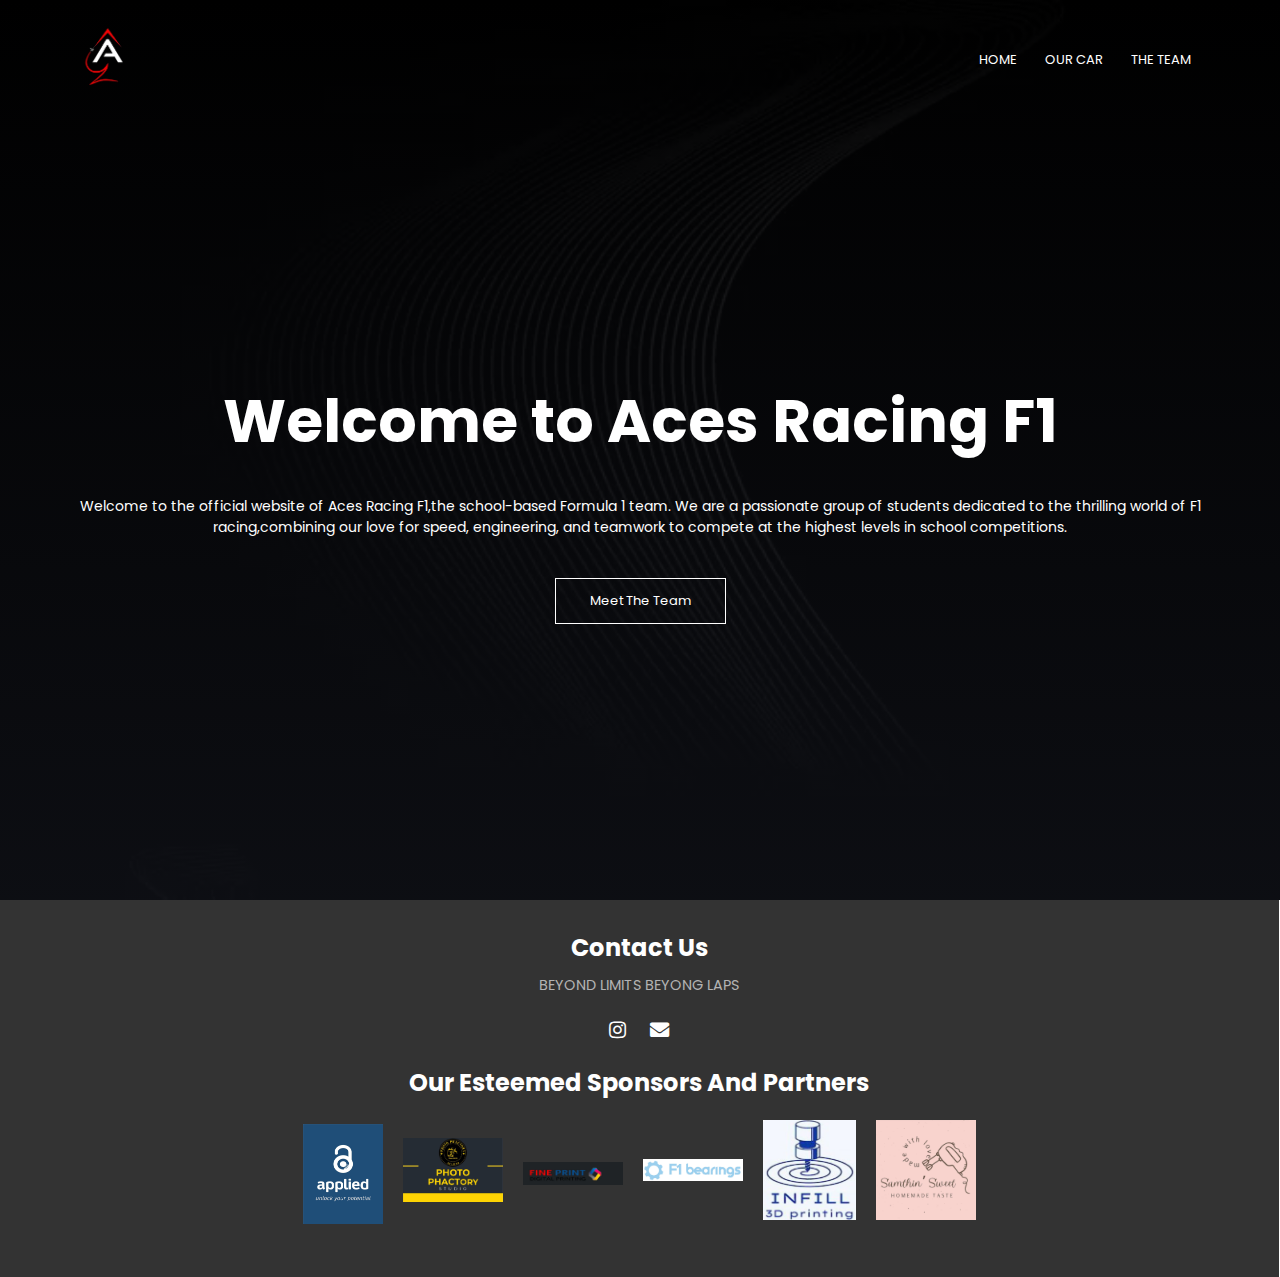
<file: index.html>
<!DOCTYPE html>
<html>
<head>
    <meta name="viewport" content="with-device-width, initial scale = 1.0">
    <title>Aces Racing F1</title>
    <link rel="icon" href="images\titlelogo.png" type="image/icon type">
    <link rel="stylesheet" href="style.css">
    <link rel="preconnect" href="https://fonts.googleapis.com">
    <link rel="preconnect" href="https://fonts.gstatic.com" crossorigin>
    <link href="https://fonts.googleapis.com/css2?family=Poppins:ital,wght@0,100;0,200;0,300;0,400;0,500;0,600;0,700;0,800;0,900;1,100;1,200;1,300;1,400;1,500;1,600;1,700;1,800;1,900&display=swap" rel="stylesheet">
    <link rel="stylesheet" href="https://cdnjs.cloudflare.com/ajax/libs/font-awesome/5.15.4/css/all.min.css">
</head>
<body>
    <section class="header">
        <nav>
            <a href="index.html"><img src="images\logo.png" width="60" height="60"></a>
            <div class="nav-links">
                <ul>
                    <li><a href="index.html">HOME</a></li>
                    <li><a href="ourcar.html">OUR CAR</a></li>
                    <li><a href="team.html">THE TEAM</a></li>
                </ul>
            </div>
        </nav>
    <div class="text-box">
        <h1>Welcome to Aces Racing F1</h1>
        <p>Welcome to the official website of Aces Racing F1,the school-based Formula 1 team. We are a passionate group of students dedicated to the thrilling world of F1 racing,combining our love for speed, engineering, and teamwork to compete at the highest levels in school competitions.</p>
        <a href="team.html" class="hero-btn">Meet The Team</a>
        <i></i>
    </div>
    </section>

    
<!--Footer-->
<section class="footer">
    <h3>Contact Us</h3>
    <p>BEYOND LIMITS BEYONG LAPS</p>
    <div class="icons">
        <a href="https://www.instagram.com/aces_racingf1?igsh=MXU3OWt5bzJqOGliag=="><i class="fab fa-instagram"></i></a>
        <a href="mailto: acesracing.f1schools@gmail.com"><i class="fa fa-envelope"></i></a>
    </div>
    <!-- Sponsor Section -->
    <div class="sponsors">
        <h3>Our Esteemed Sponsors And Partners</h3>
        <div class="sponsor-logos">
            <img src="images\sponsor_partner\applied.jpg" alt="Applied">
            <a href = "https://www.instagram.com/photo_phactory_studio_dxb/"><img src="images\sponsor_partner\photo_phactory.jpg" alt="Photo Phactory"></a>
            <img src="images\sponsor_partner\fineprint.jpg" alt="Fine Print">
            <a href = "https://www.instagram.com/f1bearings/"><img src="images\sponsor_partner\f1bearings.jpg" alt="F1 Bearings"></a>
            <a href = "https://www.instagram.com/infillprinting/"><img src="images\sponsor_partner\infill3dprinting.jpg" alt="Infill Printing"></a>
            <a href = "https://www.instagram.com/sumthin_sweet_10/"><img src="images\sponsor_partner\sumthinsweet.jpg" alt="Sumthin' Sweet"></a>
        </div>
    </div>
</section>
</body>
</html>
</file>
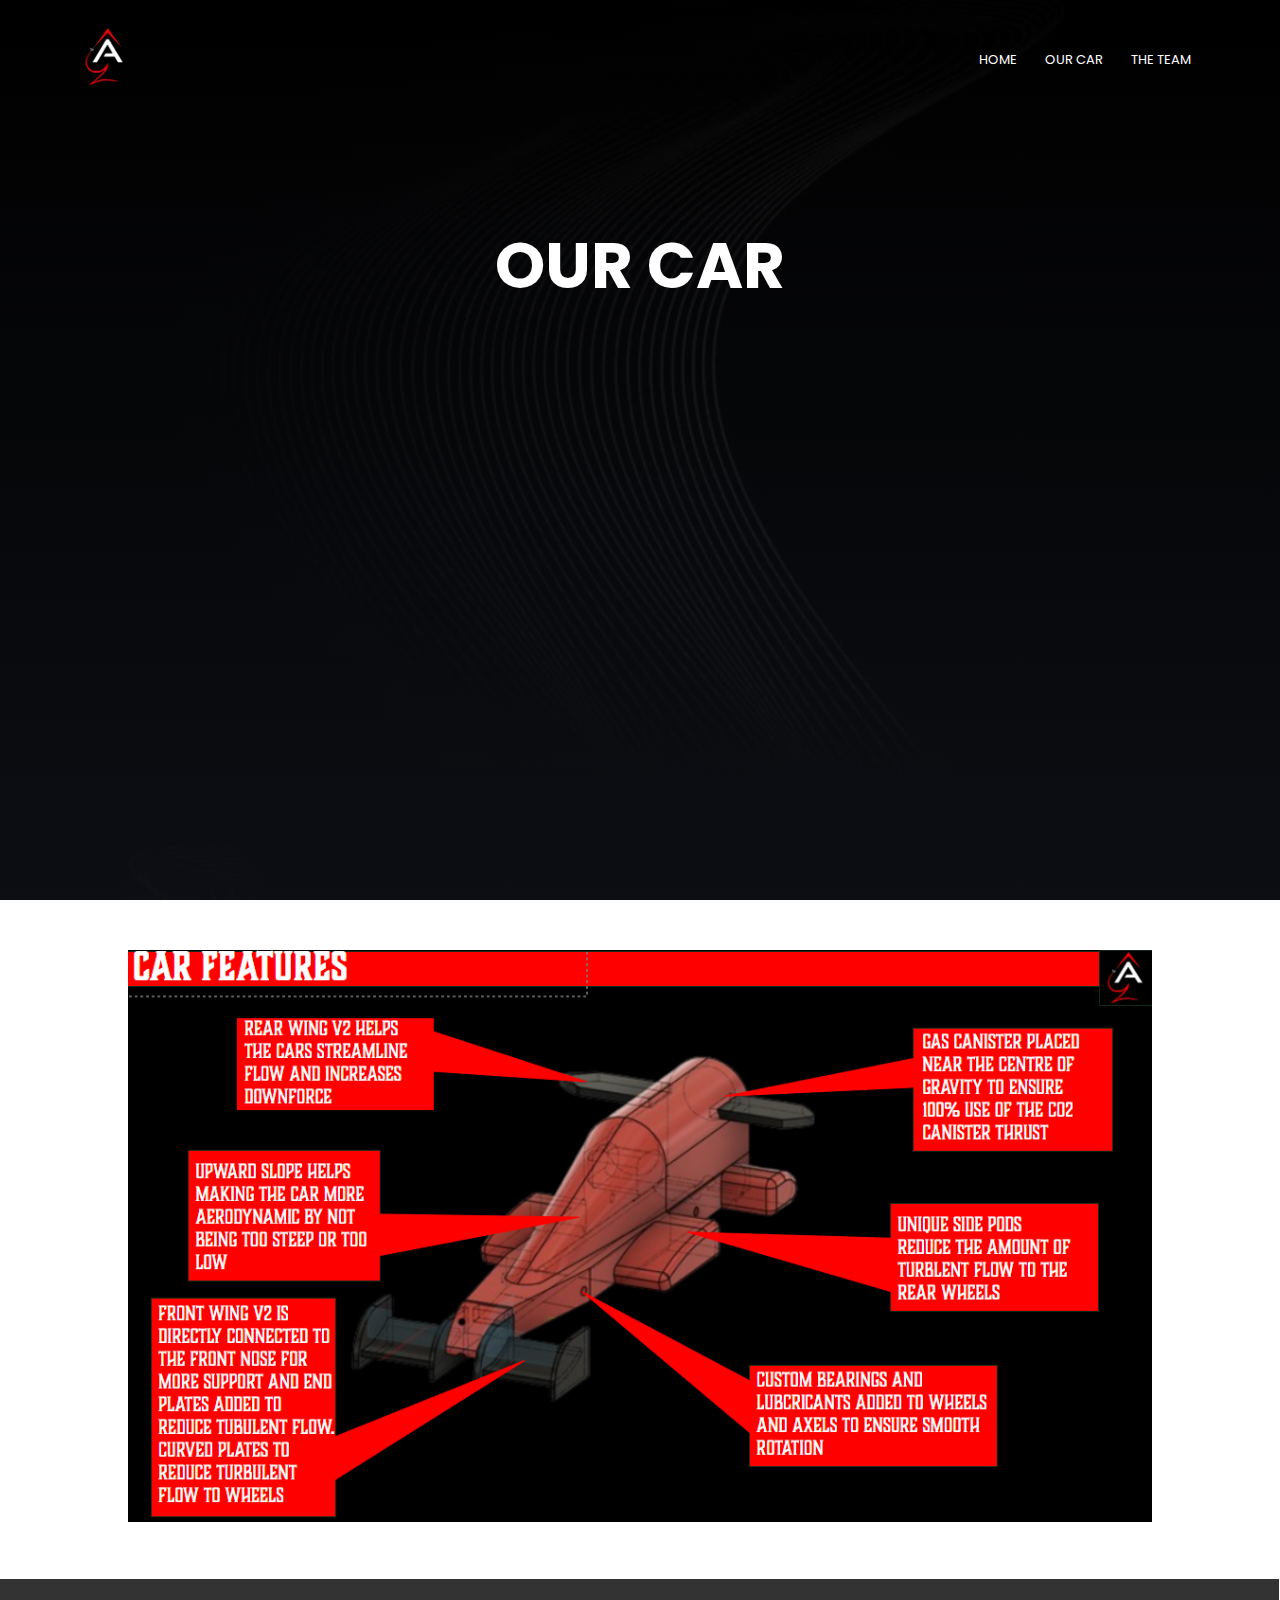
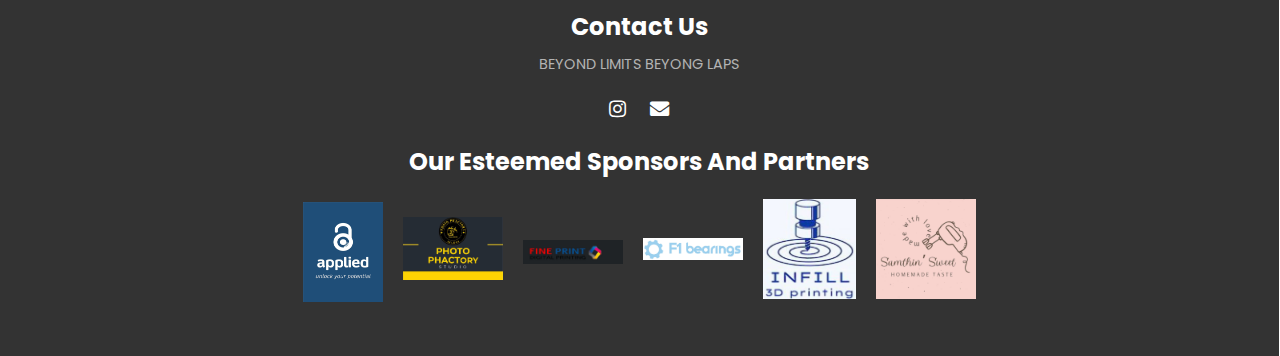
<file: ourcar.html>
<!DOCTYPE html>
<html>
<head>
    <meta name="viewport" content="with-device-width, initial scale = 1.0">
    <title>Aces Racing F1</title>
    <link rel="icon" href="images\titlelogo.png" type="image/icon type">
    <link rel="stylesheet" href="style.css">
    <link rel="preconnect" href="https://fonts.googleapis.com">
    <link rel="preconnect" href="https://fonts.gstatic.com" crossorigin>
    <link href="https://fonts.googleapis.com/css2?family=Poppins:ital,wght@0,100;0,200;0,300;0,400;0,500;0,600;0,700;0,800;0,900;1,100;1,200;1,300;1,400;1,500;1,600;1,700;1,800;1,900&display=swap" rel="stylesheet">
    <link rel="stylesheet" href="https://cdnjs.cloudflare.com/ajax/libs/font-awesome/5.15.4/css/all.min.css">
</head>
<body>
    <section class="header">
        <nav>
            <a href="index.html"><img src="images\logo.png" width="60" height="60"></a>
            <div class="nav-links">
                <ul>
                    <li><a href="index.html">HOME</a></li>
                    <li><a href="ourcar.html">OUR CAR</a></li>
                    <li><a href="team.html">THE TEAM</a></li>
                </ul>
            </div>
        </nav>
        <h1 class="h3color">OUR CAR</h1>
    </section>
    <section class="car-image-section">
        <div class="car-image-container">
            <img src="images\car.png" alt="Aces Racing F1 Car" class="car-image">
        </div>
    </section>

    
<!--Footer-->
<section class="footer">
    <h3>Contact Us</h3>
    <p>BEYOND LIMITS BEYONG LAPS</p>
    <div class="icons">
        <a href="https://www.instagram.com/aces_racingf1?igsh=MXU3OWt5bzJqOGliag=="><i class="fab fa-instagram"></i></a>
        <a href="mailto: acesracing.f1schools@gmail.com"><i class="fa fa-envelope"></i></a>
    </div>
    <!-- Sponsor Section -->
    <div class="sponsors">
        <h3>Our Esteemed Sponsors And Partners</h3>
        <div class="sponsor-logos">
            <img src="images\sponsor_partner\applied.jpg" alt="Applied">
            <a href = "https://www.instagram.com/photo_phactory_studio_dxb/"><img src="images\sponsor_partner\photo_phactory.jpg" alt="Photo Phactory"></a>
            <img src="images\sponsor_partner\fineprint.jpg" alt="Fine Print">
            <a href = "https://www.instagram.com/f1bearings/"><img src="images\sponsor_partner\f1bearings.jpg" alt="F1 Bearings"></a>
            <a href = "https://www.instagram.com/infillprinting/"><img src="images\sponsor_partner\infill3dprinting.jpg" alt="Infill Printing"></a>
            <a href = "https://www.instagram.com/sumthin_sweet_10/"><img src="images\sponsor_partner\sumthinsweet.jpg" alt="Sumthin' Sweet"></a>
        </div>
    </div>
</section>
</body>
</html>
</file>
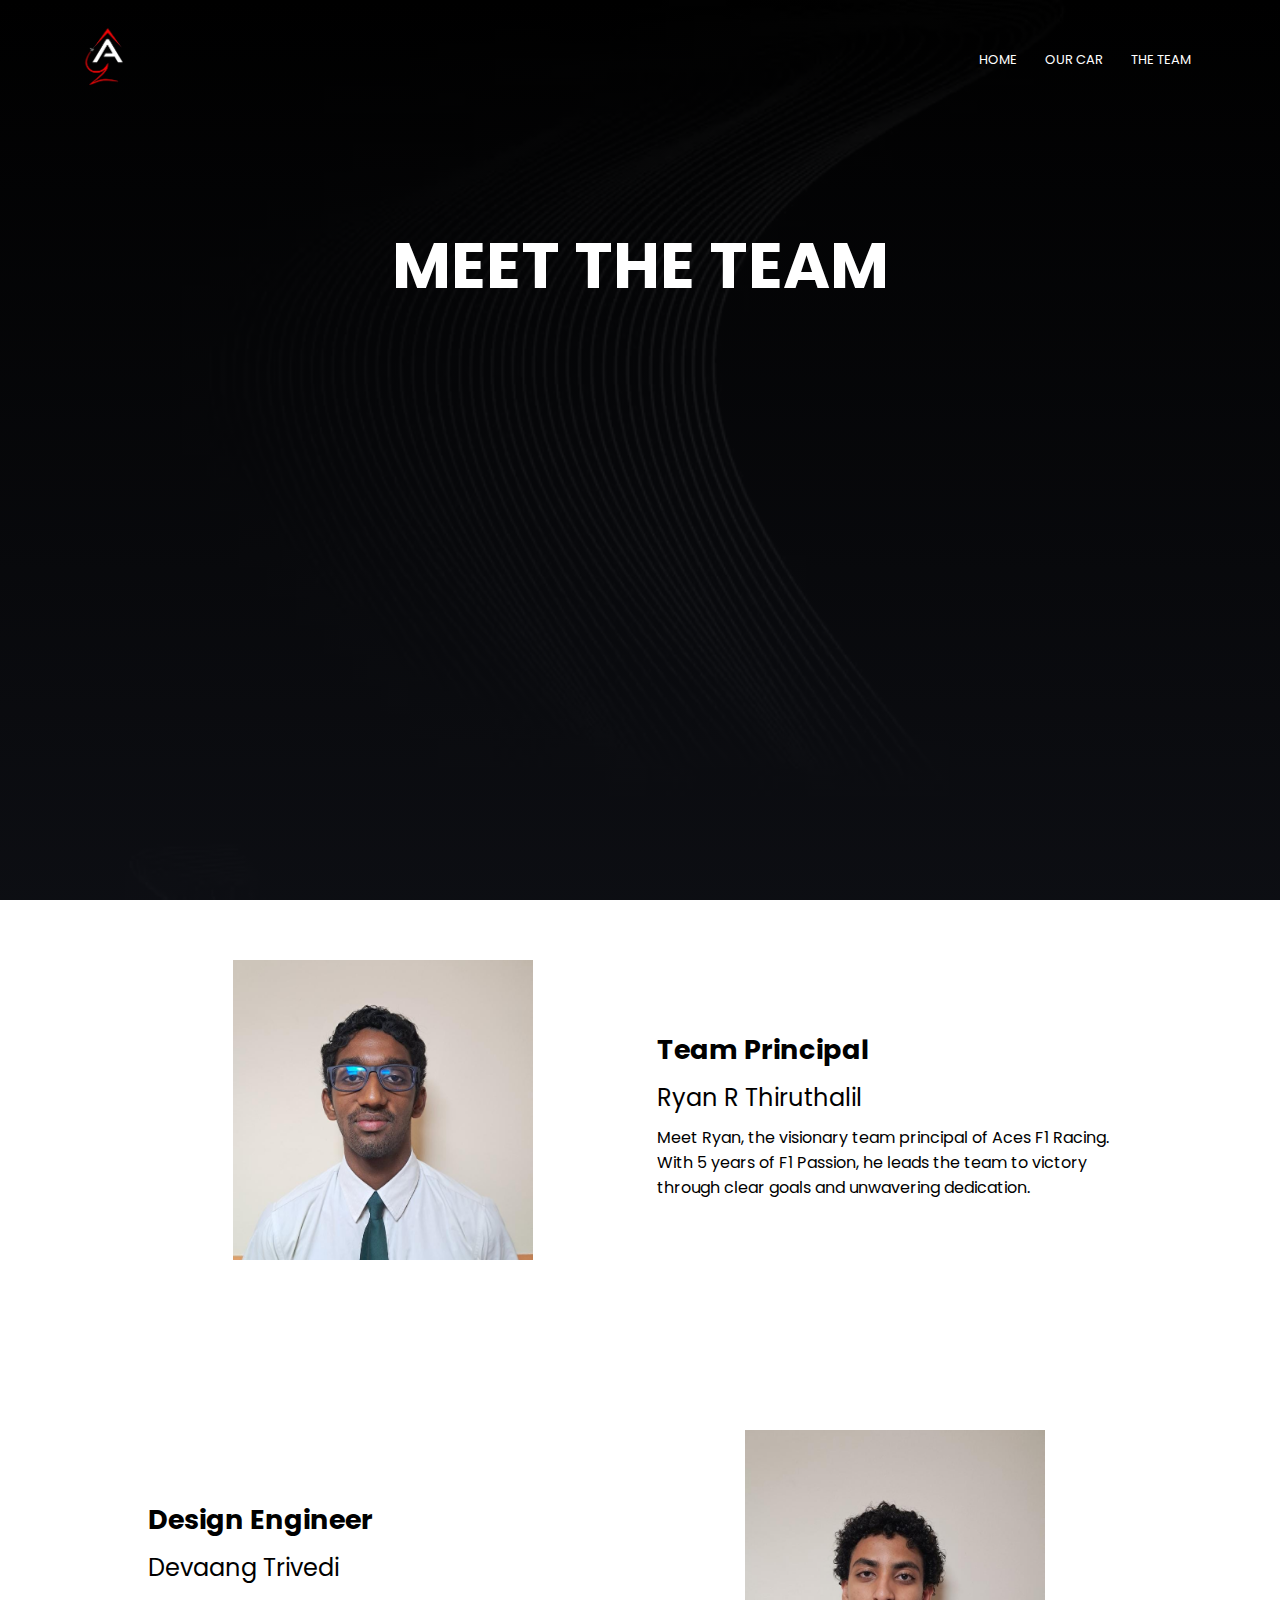
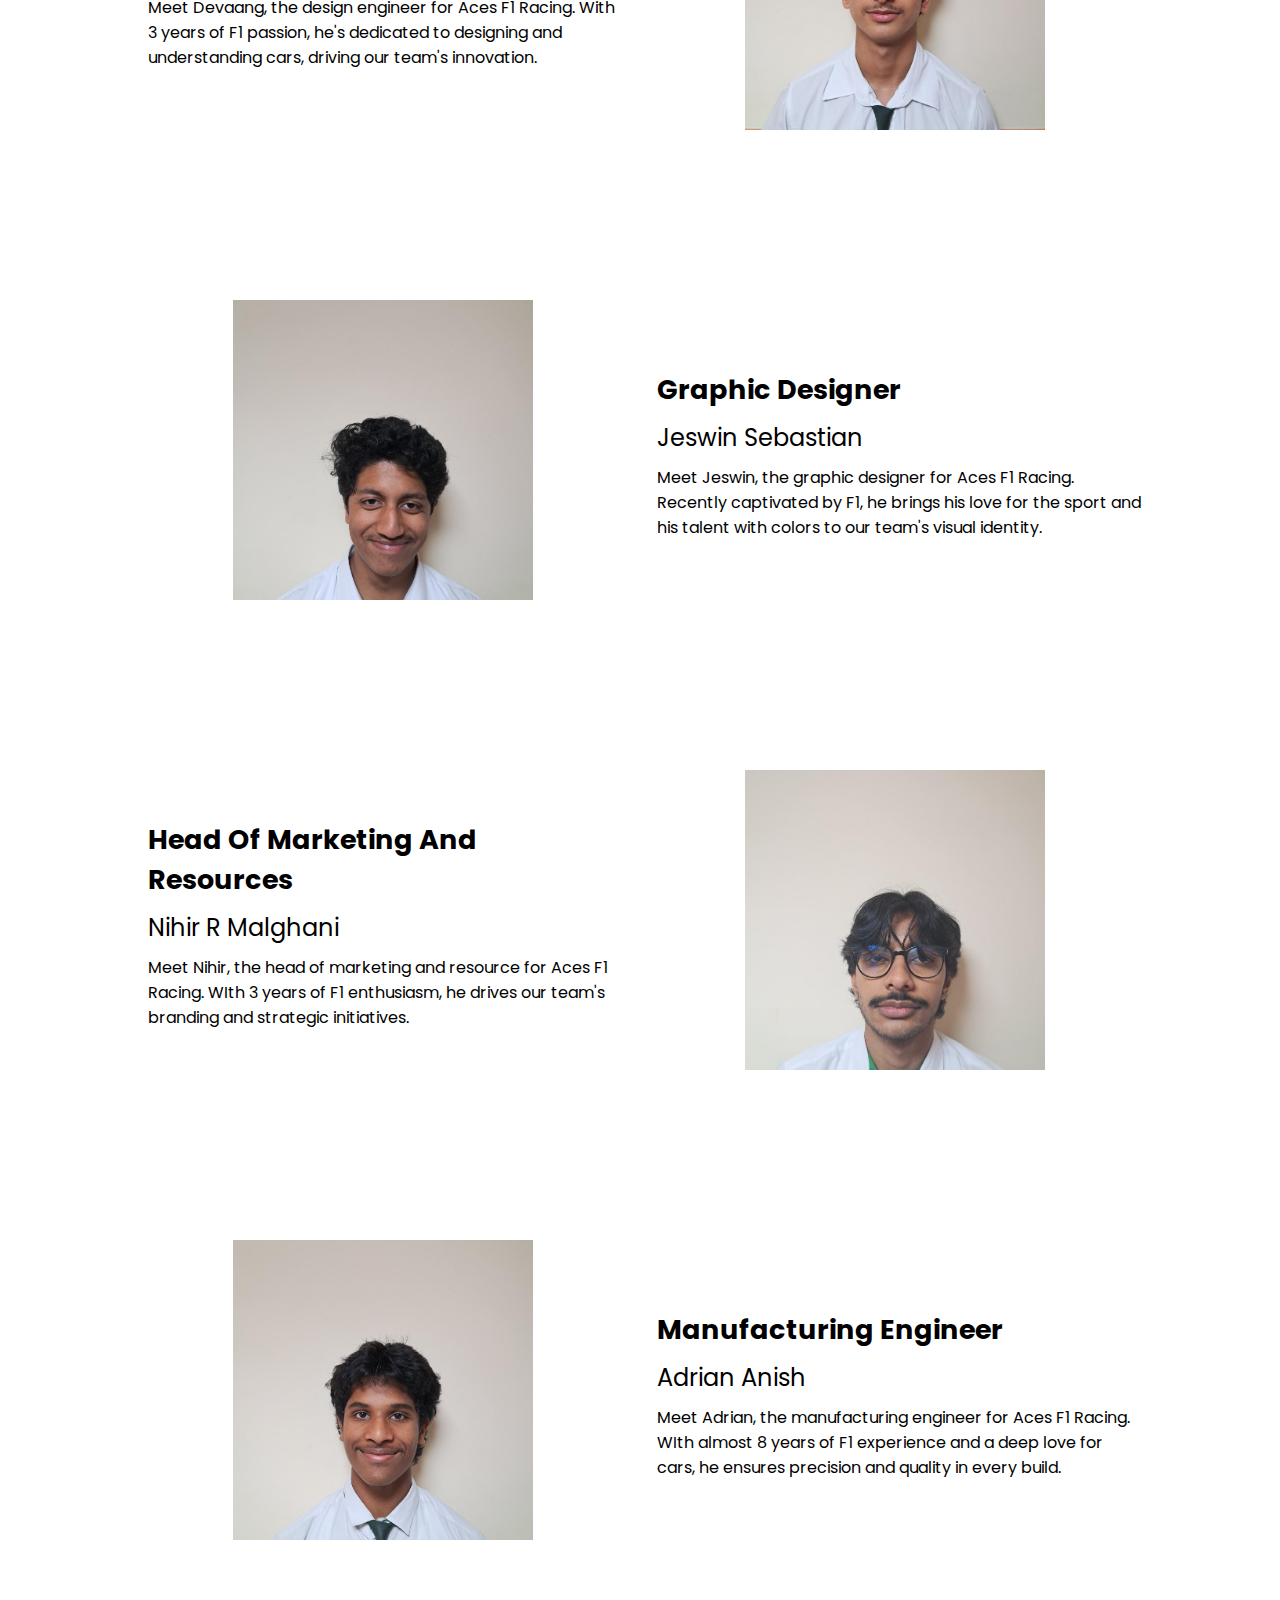
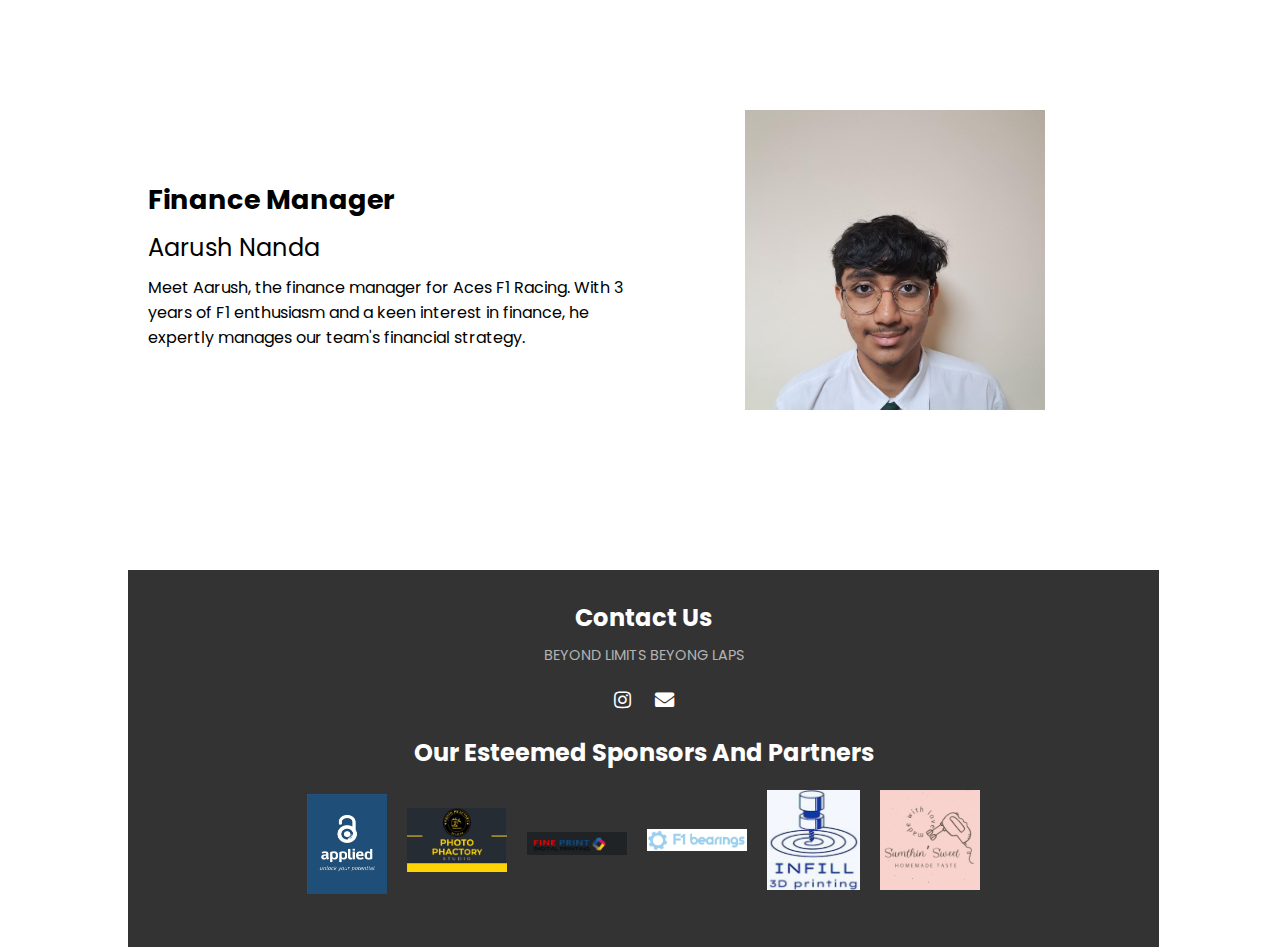
<file: team.html>
<!DOCTYPE html>
<html>
<head>
    <meta name="viewport" content="with-device-width, initial scale = 1.0">
    <title>Aces Racing F1</title>
    <link rel="icon" href="\images\titlelogo.png" type="image/icon type">
    <link rel="stylesheet" href="style.css">
    <link rel="preconnect" href="https://fonts.googleapis.com">
    <link rel="preconnect" href="https://fonts.gstatic.com" crossorigin>
    <link href="https://fonts.googleapis.com/css2?family=Poppins:ital,wght@0,100;0,200;0,300;0,400;0,500;0,600;0,700;0,800;0,900;1,100;1,200;1,300;1,400;1,500;1,600;1,700;1,800;1,900&display=swap" rel="stylesheet">
    <link rel="stylesheet" href="https://cdnjs.cloudflare.com/ajax/libs/font-awesome/5.15.4/css/all.min.css">
</head>
<body>
    <section class="header">
        <nav>
            <a href="index.html"><img src="images\logo.png" width="60" height="60"></a>
            <div class="nav-links">
                <ul>
                    <li><a href="index.html">HOME</a></li>
                    <li><a href="ourcar.html">OUR CAR</a></li>
                    <li><a href="team.html">THE TEAM</a></li>
                </ul>
            </div>
        </nav>
        <h1>MEET THE TEAM</h1>
    </section>

    <!---MEET THE TEAM--->
<section class="team">
        <div class="crew"> <!--the crew-->
            <div class="team-member">
                <table>
                    <tr>
                        <td class="m_photo">
                            <img src= "images\ryan.jpeg">
                        </td>
                        <td class="m1_info">
                            <h1>Team Principal</h1>
                            <h2>Ryan R Thiruthalil</h2>
                            Meet Ryan, the visionary team principal of Aces F1 Racing. With 5 years of F1 Passion, he leads the team to victory through clear goals and unwavering dedication.
                        </td>
                    </tr>
                    <tr>
                        <td class="m1_info">
                            <h1>Design Engineer</h1>
                            <h2>Devaang Trivedi</h2>
                            Meet Devaang, the design engineer for Aces F1 Racing. With 3 years of F1 passion, he's dedicated to designing and understanding cars, driving our team's innovation. 
                        </td>
                        <td class="m_photo">
                                <img src= "images\divyang.jpeg">
                        </td>
                    </tr>
                    <tr>
                        <td class="m_photo">
                            <img src= "images\jeswin.jpeg">
                        </td>
                        <td class="m1_info">
                            <h1>Graphic Designer</h1>
                            <h2>Jeswin Sebastian</h2>
                            Meet Jeswin, the graphic designer for Aces F1 Racing. Recently captivated by F1, he brings his love for the sport and his talent with colors to our team's visual identity.
                        </td>
                    </tr>
                    <tr>
                        <td class="m1_info">
                            <h1>Head Of Marketing And Resources</h1>
                            <h2>Nihir R Malghani</h2>
                            Meet Nihir, the head of marketing and resource for Aces F1 Racing. WIth 3 years of F1 enthusiasm, he drives our team's branding and strategic initiatives.
                        </td>
                        <td class="m_photo">
                            <img src= "images\nihir.jpeg">
                        </td>
                    </tr>
                    <tr>
                        <td class="m_photo">
                            <img src= "images\adrian.jpeg">
                        </td>
                        <td class="m1_info">
                            <h1>Manufacturing Engineer</h1>
                            <h2>Adrian Anish</h2>
                            Meet Adrian, the manufacturing engineer for Aces F1 Racing. WIth almost 8 years of F1 experience and a deep love for cars, he ensures precision and quality in every build.
                        </td>
                    </tr>
                    <tr>
                        <td class="m1_info">
                            <h1>Finance Manager</h1>
                            <h2>Aarush Nanda</h2>
                            Meet Aarush, the finance manager for Aces F1 Racing. With 3 years of F1 enthusiasm and a keen interest in finance, he expertly manages our team's financial strategy.
                        </td>
                        <td class="m_photo">
                            <img src= "images\aarush.jpeg">
                        </td>
                    </tr>
                </table>
            </div>
        </div>

    
<!--Footer-->
<section class="footer">
    <h3>Contact Us</h3>
    <p>BEYOND LIMITS BEYONG LAPS</p>
    <div class="icons">
        <a href="https://www.instagram.com/aces_racingf1?igsh=MXU3OWt5bzJqOGliag=="><i class="fab fa-instagram"></i></a>
        <a href="mailto: acesracing.f1schools@gmail.com"><i class="fa fa-envelope"></i></a>
    </div>
    <!-- Sponsor Section -->
    <div class="sponsors">
        <h3>Our Esteemed Sponsors And Partners</h3>
        <div class="sponsor-logos">
            <img src="images\sponsor_partner\applied.jpg" alt="Applied">
            <a href = "https://www.instagram.com/photo_phactory_studio_dxb/"><img src="images\sponsor_partner\photo_phactory.jpg" alt="Photo Phactory"></a>
            <img src="images\sponsor_partner\fineprint.jpg" alt="Fine Print">
            <a href = "https://www.instagram.com/f1bearings/"><img src="images\sponsor_partner\f1bearings.jpg" alt="F1 Bearings"></a>
            <a href = "https://www.instagram.com/infillprinting/"><img src="images\sponsor_partner\infill3dprinting.jpg" alt="Infill Printing"></a>
            <a href = "https://www.instagram.com/sumthin_sweet_10/"><img src="images\sponsor_partner\sumthinsweet.jpg" alt="Sumthin' Sweet"></a>
        </div>
    </div>
</section>
</body>
</html>
</file>
<file: style.css>
*{
    margin:0;
    padding:0;
    font-family:'Poppins',sans-serif;
}
.header{
    min-height:100vh;
    width:100%;
    background-image: linear-gradient(rgba(0, 0, 0, 0.7),rgba(18, 20, 27, 0.7)), url("images/black.jpg");
    background-position: center;
    background-size: cover;
    position: relative;
}
nav{
    display: flex;
    padding: 2% 6%;
    justify-content: space-between;
    align-items: center;
}
.nav-links{
    flex:1;
    text-align:right;
}

.nav-links ul li{
    list-style:none;
    display: inline-block;
    padding: 8px 12px;
    position: relative;
}

.nav-links ul li a{
    color:#fff;
    text-decoration:none;
    font-size:13px;
}
.nav-links ul li::after{
    content:'';
    width:0%;
    height:2px;
    background:#f44336;
    display:block;
    margin:auto;
    transition: 0.5s;
}
.nav-links ul li:hover::after{
    width: 100%
}

.text-box{
    width: 90%;
    color: #fff;
    position: absolute;
    top: 50%;
    left: 50%;
    transform: translate(-50%,-50%);
    text-align: center;
}
.text-box h1{
    font-size: 62px;
    padding-bottom: 20px;
}
.text-box p{
    margin: 10px 0 40px;
    font-size: 14px;
    color: #fff
}

.hero-btn{
    display: inline-block;
    text-decoration: none;
    color:#fff;
    border: 1px solid #fff;
    padding: 12px 34px;
    font-size: 13px;
    background: transparent;
    position: relative;
    cursor: pointer;
}

.hero-btn:hover{
    border:1px solid #aa1f15;
    background: #aa1f15;
    transition: 0.37s;

}

/* MEET THE TEAM */
.team {
    width: 80%;
    margin: auto;
    text-align: center;
    padding-top: 50px;
}

.team h1{
    padding-bottom: 20px;
}
.team p{
    padding-bottom: 50px;
}
table {
    width:100%;
    border-collapse: collapse;
    margin: auto;
}

th, td {
    border: 0x solid #ccc;
    padding: 10px;
    text-align: left;
}

.m_photo img {
    width: 300px;
    height: 300px;
    display: block;
    margin: auto;
    object-fit: cover;
    padding-bottom: 150px;
    padding-inline-start: 0%;
}
.m1_info {
    text-align: left;
    padding-left: 20px;
    vertical-align: center;
    padding-bottom: 150px;
}

.m1 {
    flex-basis: 30%;
    background: #807e7e;
    border-radius: 10px;
    margin-bottom: 5%;
    padding: 20px 12px;
    box-sizing: border-box;
}

/*--Footer--*/
.footer {
    background: #333;
    color: #fff;
    text-align: center;
    padding: 30px 20px;
    width: 96.78%;
}

.footer h3 {
    margin-bottom: 10px;
    font-size: 1.5em;
}

.footer p {
    font-size: 0.9em;
    color: #b3b3b3;
    padding-bottom: 20px;
}

.icons a {
    color: #fff;
    text-decoration: none;
    margin: 0 10px;
    font-size: 1.2em;

}

.icons a:hover {
    color: #820000;
}


/*--About Us--*/

.about-us {
    padding: 50px 20px;
    background: #f4f4f4;
}

.sub-header{
    height: 50vh;
    width: 100vh;
    background-image: url("images/black.jpg");
    background-position: center;
    background-size: cover;
    text-align: center;
    color: #fff;
}


.about-us .row {
    display: flex;
    flex-wrap: wrap;
    justify-content: space-around;
    align-items: center;
}

.header h1{
    color: rgb(255, 255, 255) ;
    text-align: center;
    padding-top: 100px;
    font-size: 4em;
}


.about-us .aboutusmain {
    flex: 1;
    min-width: 300px;
    margin: 20px;
}

.about-us .aboutusmain h1 {
    font-size: 2em;
}

.about-us .aboutusmain p {
    font-size: 1em;
    line-height: 1.5;
    color: #333;
}

.about-us .aboutusmain a {
    display: inline-block;
    margin-top: 20px;
    padding: 10px 20px;
    background: transparent;
    border: 1px solid #820000;
    color: #820000;
    text-decoration: none;
}

.about-us .aboutusmain a:hover{
    color:rgb(255, 255, 255);
    background-color: #820000;
    transition: 0.75s;
}


.about-us .aboutusmain img {
    width: 100%;
    height: auto;
    border-radius: 0px;
}


.aboutusmain{
    flex-basis: 48%;
    padding: 30px 2px;
}

.header h1 {
    transition: color 0.3s ease;
}

.header h1:hover {
    color:#820000;
    transition: 0.3s;
}

.m1_info h2 {
    font-weight: normal;
    padding-bottom: 10px;
}
.m1_info h1 {
    font-weight: bold;
    padding-bottom: 10px;
    font-size: 27px;
}

.text-box h1{
    font-size: 60px;
}

.sponsors {
    text-align: center;
    padding: 20px 0;
}

.sponsors h3 {
    margin-bottom: 20px;
    font-size: 1.5em;
    color: #fff;
}

.sponsor-logos {
    display: flex;
    flex-wrap: wrap;
    justify-content: center;
    align-items: center;
    gap: 20px;
}

.sponsor-logos img {
    max-width: 100px;
    max-height: 100px;
    object-fit: contain;
}

.car-image-section {
    text-align: center;
    padding: 50px 0;
}

.car-image-container {
    max-width: 80%;
    margin: auto;
}

.car-image {
    width: 100%;
    height: auto;
}
</file>
